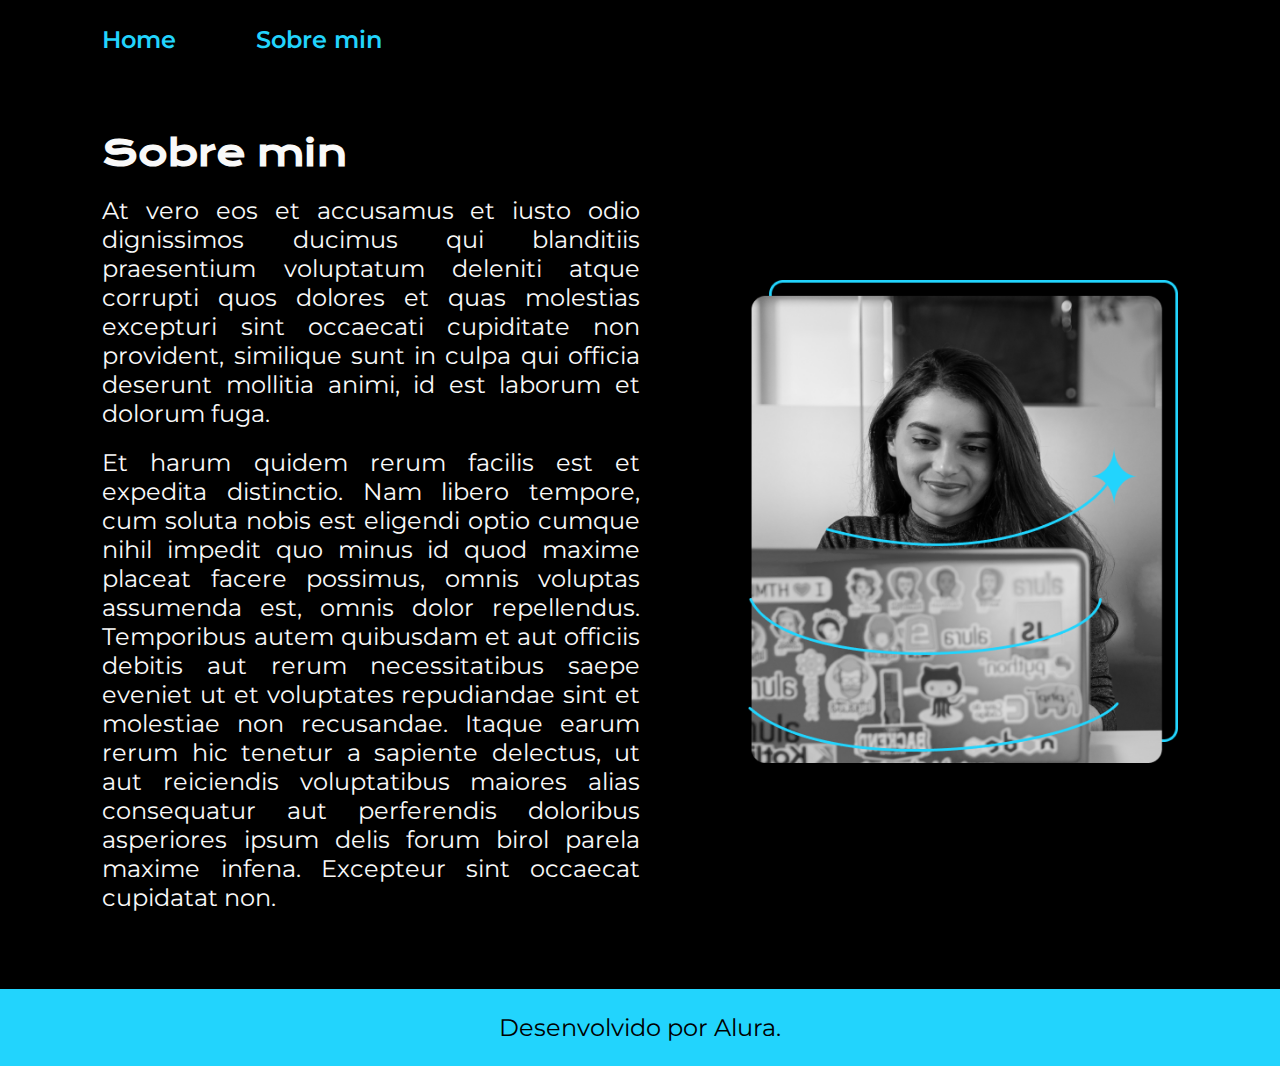
<file: about.html>
<!DOCTYPE html>
<html lang="en">
<head>
    <meta charset="UTF-8">
    <meta http-equiv="X-UA-Compatible" content="IE=edge">
    <meta name="viewport" content="width=device-width, initial-scale=1.0">
    <title>Sobre min</title>
    <link rel="stylesheet" href="style.css">
</head>
<body>
    <header>
        <nav class="cabecalho">
        <a href="index.html" class="headerLinks">Home</a>
        <a href="about.html" class="headerLinks">Sobre min</a>
        </nav>
    </header>
    <main class="containerHome">
        <section class="subcontainerHome">
            <h1>Sobre min</h1>
            <p class="sobremin">
            At vero eos et accusamus et iusto odio dignissimos ducimus qui blanditiis praesentium voluptatum deleniti atque corrupti quos dolores et quas molestias excepturi sint occaecati cupiditate non provident, similique sunt in culpa qui officia deserunt mollitia animi, id est laborum et dolorum fuga.
            </p>
            <p class="sobremin">
            Et harum quidem rerum facilis est et expedita distinctio. Nam libero tempore, cum soluta nobis est eligendi optio cumque nihil impedit quo minus id quod maxime placeat facere possimus, omnis voluptas assumenda est, omnis dolor repellendus. Temporibus autem quibusdam et aut officiis debitis aut rerum necessitatibus saepe eveniet ut et voluptates repudiandae sint et molestiae non recusandae. Itaque earum rerum hic tenetur a sapiente delectus, ut aut reiciendis voluptatibus maiores alias consequatur aut perferendis doloribus asperiores ipsum delis forum birol parela maxime infena. Excepteur sint occaecat cupidatat non.
            </p>
        </section>
        <img  class="apresentacaoImagem" src="imgs/Imagem.png" alt="">
    </main>
    <footer class="rodape">
        <p>Desenvolvido por Alura.</p>
    </footer>
</body>
</html>
</file>
<file: style.css>
@import url('https://fonts.googleapis.com/css2?family=Krona+One&family=Montserrat:wght@300&display=swap');

:root{
    --main-bg-color: #000000;
    --sec-color: #f9f9f9;
    --third-color: #22D4FD;
    --hover-color: #272727;

    --primary-font: 'Krona One';
    --sercundary-font: 'Montserrat';
}
*{
    margin: 0;
    padding: 0;
}
body { 
    background-color: var(--main-bg-color);
    color: var(--sec-color);
    
    box-sizing: border-box;
}
.tituloDestaque{
    color: var(--third-color);
}

h1{
    font-size: 2.25rem;
    font-family: var(--primary-font);
}
p{
    font-size: 1.5rem;
    font-family: var(--sercundary-font);
}
header{
    padding: 2% 0% 0% 8%;
}
.cabecalho{
    display: flex;
    gap: 80px;
}
.headerLinks{
    font-family: var(--sercundary-font);
    text-decoration: none;
    color: var(--third-color);
    font-size: 1.5rem;
    font-weight: 600;
    line-height: 28px;

}
.containerHome{
    padding: 6% 8%;
    display: flex;
    align-items: center;
    justify-content: space-between;
    flex-direction: row;
    gap: 20px;
}
.subcontainerHome{
    width: 50%;
    display: flex;
    flex-direction: column;
    gap: 20px;
}
.botoesLinksSubtituloHome{
    font-family: var(--primary-font);
    font-weight: 400;
}
.botoesLinksContainerHome{
    display: flex;
    justify-content: space-between;
    margin-top: 20px;
    flex-direction: column;
    align-items: center;
    gap: 20px;
}
.botoesLinksHome{
    display: flex;
    border: 1px solid var(--third-color);
    background-color: var(--main-bg-color);
    padding: 21px 0;
    font-size: 1.5rem;
    border-radius: 8px;
    width: 50%;
    text-align: center;
    text-decoration: none;
    font-family: var(--primary-font);
    color: var(--sec-color);
    justify-content: center;
    gap: 10px;
}
.botoesLinksHome:hover{
    background-color: var(--hover-color);
}
.apresentacaoImagem{
    width: 40%;
}
.rodape{
    background-color: var(--third-color);
    color: var(--main-bg-color);
    text-align: center;
    padding: 24px;
    font-family: var(--sercundary-font);
    font-size: 1.5rem;
}
.sobremin{
    font-size: 1.5rem;
    text-align: justify;
}
@media (max-width: 1200px) {
    header{
        padding: 10% 0% 5% 0%;
    }
    .cabecalho{
        justify-content: center;
    }

    .containerHome{
        flex-direction: column-reverse;
        padding: 5% 5%;
    }
    .subcontainerHome{
        width: auto;
    }
}
</file>
